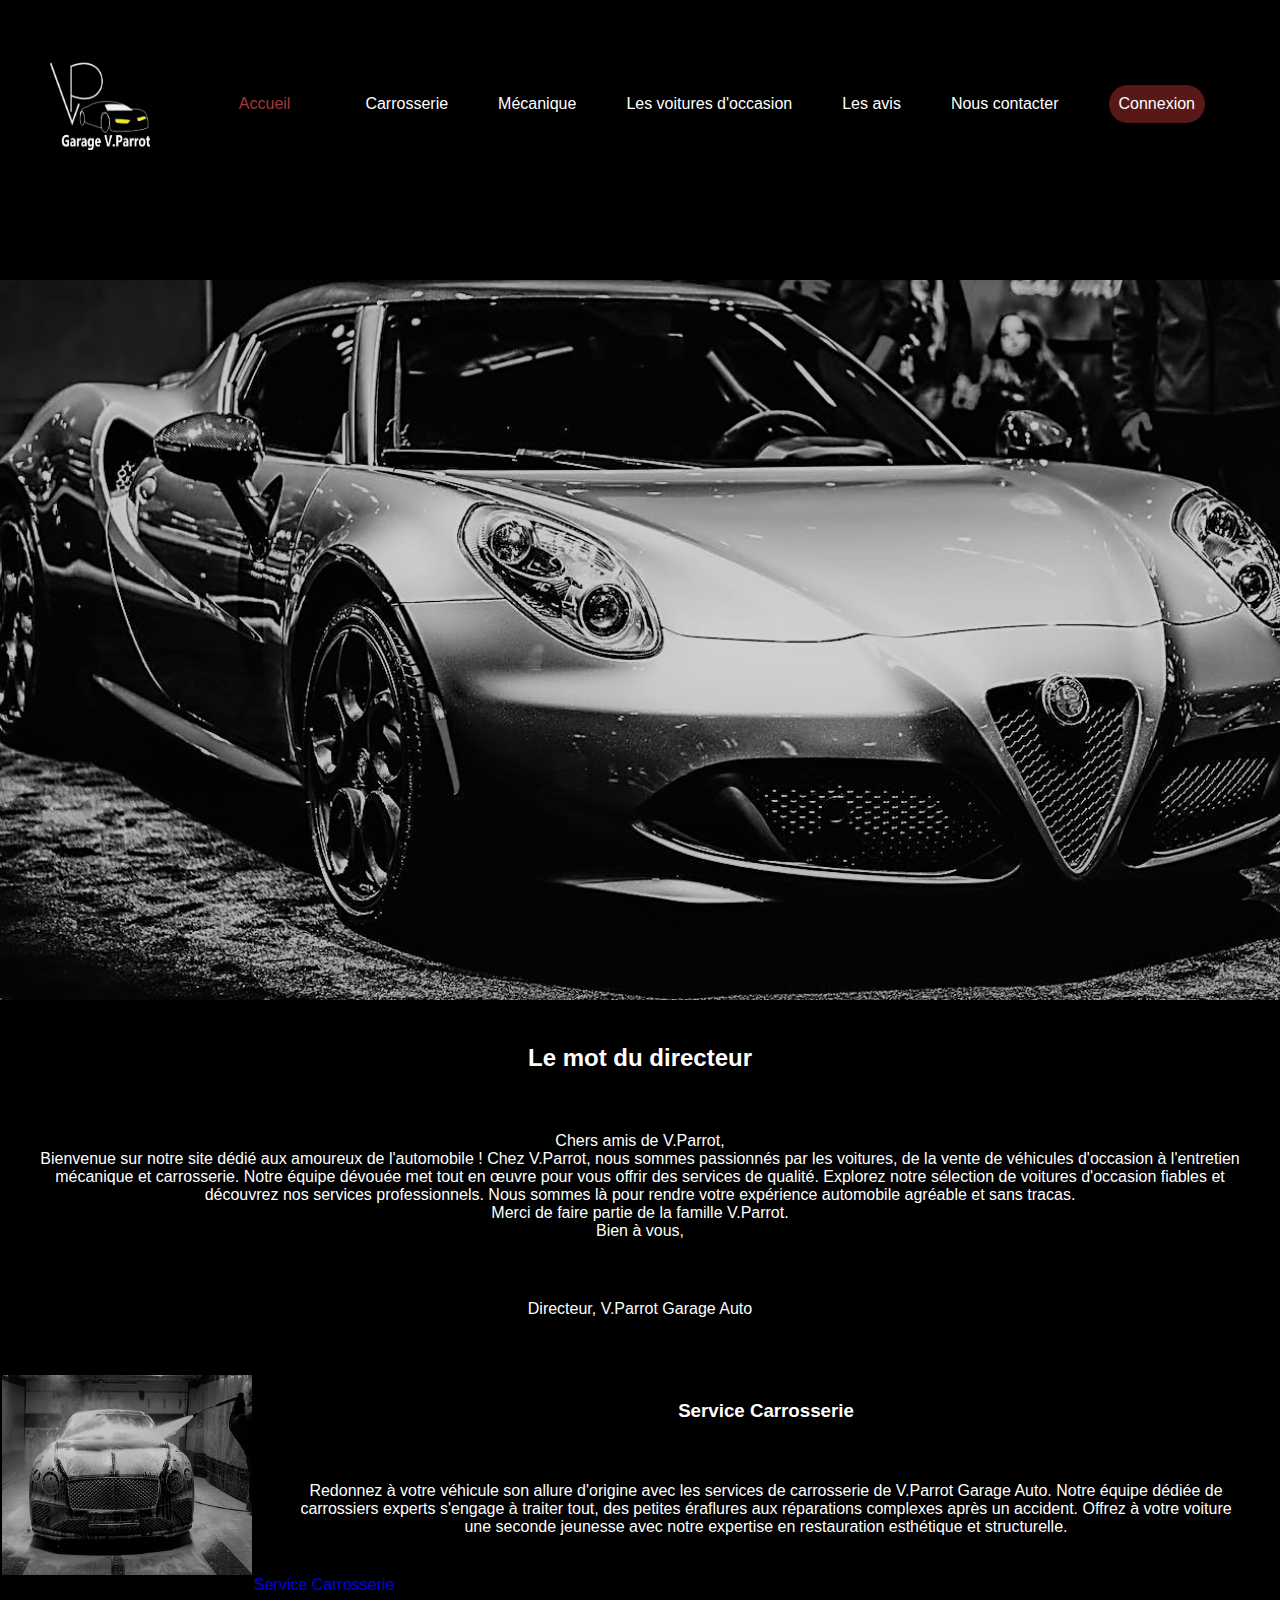
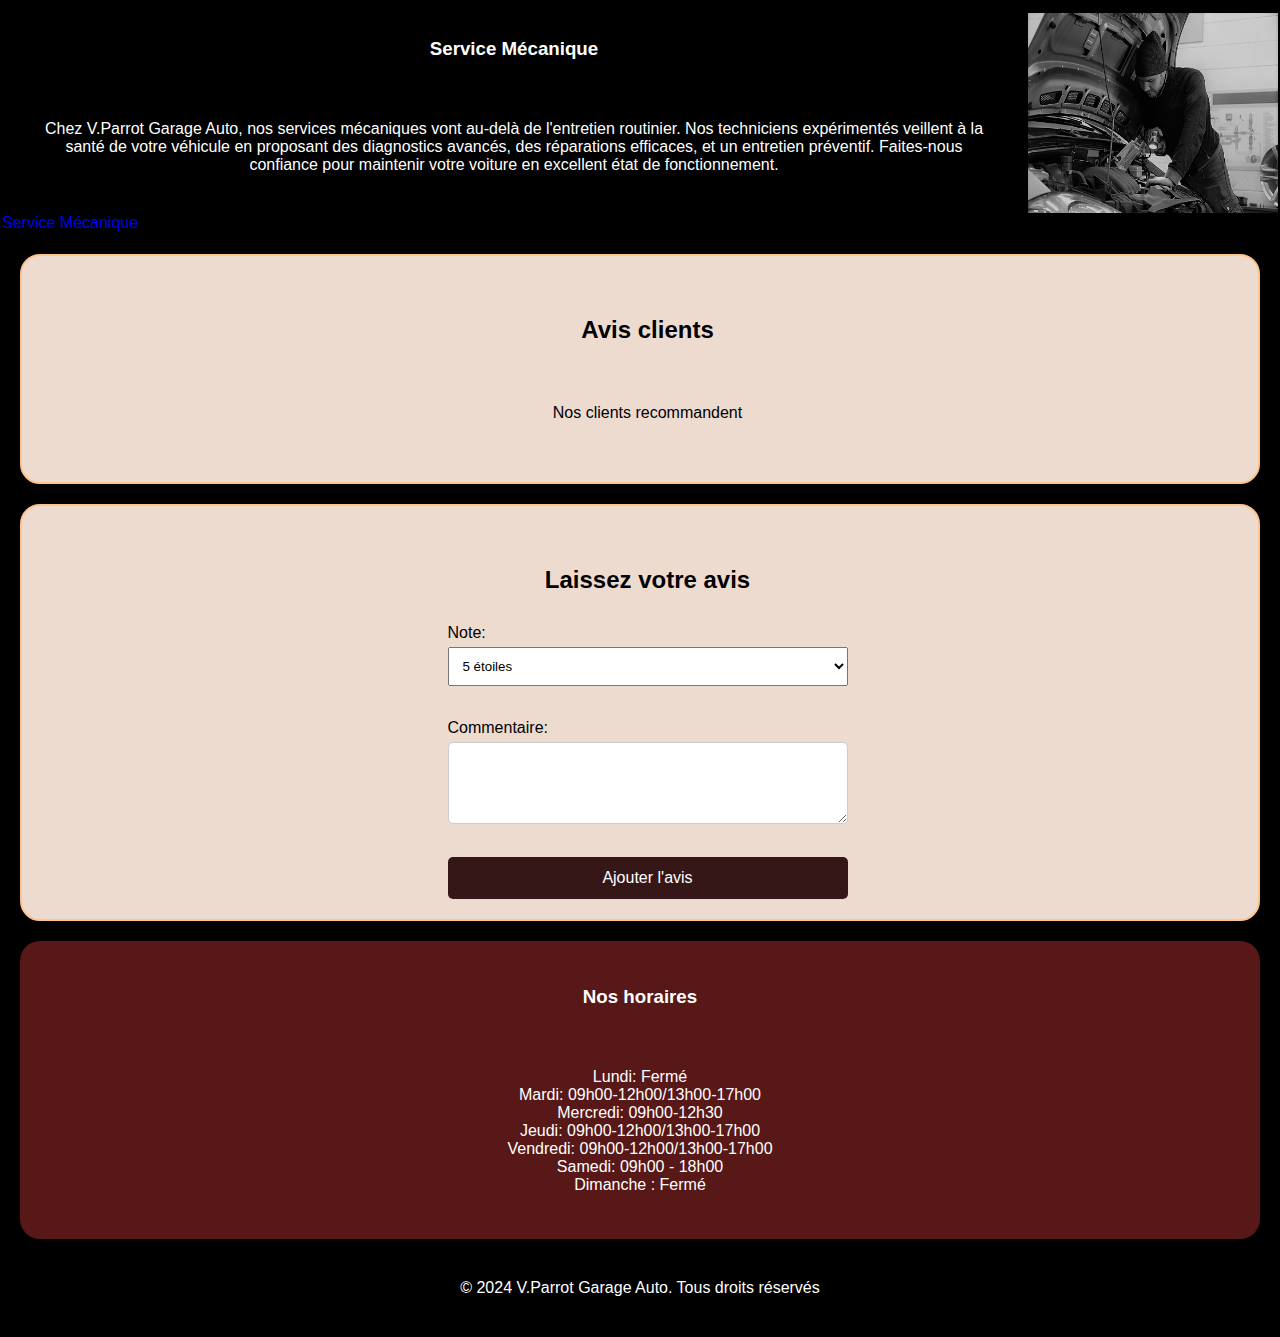
<file: html/accueil.html>
<!DOCTYPE html>
<html lang="en">
<head>
    <meta charset="UTF-8">
    <meta name="viewport" content="width=device-width, initial-scale=1.0">
    <title>Garage V.Parot accueil</title>
    <link rel="stylesheet" href="../css/style.css">
</head>
<body>

    <header>
        <nav class="navbar">
            <a href="../html/index.html" class="logo"><img src="../images/garage blanc.png" width="100" height="100"></a>
            <div class="nav-links">
                <ul>
                    <li class="active"><a href="../html/accueil.html">Accueil</a></li>
                        <li><a href="../html/carrosserie.html">Carrosserie</a></li>
                        <li><a href="../html/mecanique.html">Mécanique</a></li>
                        <li><a href="../html/vehicules.html">Les voitures d'occasion</a></li>
                        <li><a href="../html/lesavis.html">Les avis</a></li>
                        <li><a href="../html/nous-contacter.html">Nous contacter</a></li>
                        <li class="button"><a href="../html/connexion.html">Connexion</a></li>
                </ul>
            </div>
            <img src="../images/burger noir.png" alt="menu hamburger" class="menu-hamburger">
        </nav>
    </header>

    <script>
        const menuHamburger = document.querySelector(".menu-hamburger");
        const navLinks = document.querySelector(".nav-links");

        menuHamburger.addEventListener('click', () => {
            navLinks.classList.toggle('mobile-menu');
        });

      
        let avis = [];

        function ajouterAvis() {
            const note = document.getElementById("note").value;
            const commentaire = document.getElementById("commentaire").value;

            avis.push({ note, commentaire });

            afficherAvis();
        }

        function afficherAvis() {
            const listeAvisDiv = document.getElementById("listeAvis");
            listeAvisDiv.innerHTML = "";

            avis.forEach(avis => {
                const avisDiv = document.createElement("div");
                avisDiv.innerHTML = `<img class="note" src="evaluation.png" alt="${avis.note} étoiles" width="70" height="70">
                                     ${avis.commentaire}`;
                listeAvisDiv.appendChild(avisDiv);
            });
        }
    </script>

    <div class="content">
    
        <img class="integration" src="../images/voiture.jpeg" alt="voiture">
        
            <h2>Le mot du directeur</h2>
        <p>Chers amis de V.Parrot,<br> 
        Bienvenue sur notre site dédié aux amoureux de l'automobile ! Chez V.Parrot, nous sommes passionnés par les voitures, de la vente de véhicules d'occasion à l'entretien mécanique et carrosserie. Notre équipe dévouée met tout en œuvre pour vous offrir des services de qualité.
        Explorez notre sélection de voitures d'occasion fiables et découvrez nos services professionnels. Nous sommes là pour rendre votre expérience automobile agréable et sans tracas.<br>
        Merci de faire partie de la famille V.Parrot.<br>
        Bien à vous,</p>
        <p>Directeur, V.Parrot Garage Auto</p>

        
        <table>
            <tr>
                
                <td><img class="carrosserie" src="../images/carrosserie.jpeg" alt="carrosserie" height="200" width="250"></td>
                <td>
                    <h3>Service Carrosserie</h3>
                    <p>
                        Redonnez à votre véhicule son allure d'origine avec les services de carrosserie de V.Parrot Garage Auto. Notre équipe dédiée de carrossiers experts s'engage à traiter tout, des petites éraflures aux réparations complexes après un accident. Offrez à votre voiture une seconde jeunesse avec notre expertise en restauration esthétique et structurelle.
                    </p>
                    <ul>
                        <li class="active"><a href="../html/carrosserie.html">Service Carrosserie</a></li>
                    </ul>
                </td>
            </tr>
        </table>
        
        <table>
            <tr>
                
                <td>
                    <h3>Service Mécanique</h3>
                    <p>
                        Chez V.Parrot Garage Auto, nos services mécaniques vont au-delà de l'entretien routinier. Nos techniciens expérimentés veillent à la santé de votre véhicule en proposant des diagnostics avancés, des réparations efficaces, et un entretien préventif. Faites-nous confiance pour maintenir votre voiture en excellent état de fonctionnement.
                    </p>
                    <ul>
                        <li class="active"><a href="../html/mecanique.html">Service Mécanique</a></li>
                    </ul>
                </td>
                <td><img class="mecanique" src="../images/mecanique.jpeg" alt="mecanique" height="200" width="250"></td>
            </tr>
        </table>

        <div class="avis-section">
            <h3>Avis clients</h3>
            <p>Nos clients recommandent</p>
            <div id="listeAvis"></div>
        </div>

       
        <div class="avis-section">
            <h3>Laissez votre avis</h3>
            <form id="avisForm" action="#">
                <label for="note">Note:</label>
                <select id="note" name="note" required>
                    <option value="5">5 étoiles</option>
                    <option value="4">4 étoiles</option>
                    <option value="3">3 étoiles</option>
                    <option value="2">2 étoiles</option>
                    <option value="1">1 étoile</option>
                </select>
                <br>
                <label for="commentaire">Commentaire:</label>
                <textarea id="commentaire" name="commentaire" rows="4" required></textarea>
                <br>
                <button type="button" onclick="ajouterAvis()">Ajouter l'avis</button>
            </form>
        </div>

        <div class="horaire">
            <h3>Nos horaires</h3>
            <p>Lundi: Fermé<br>
            Mardi: 09h00-12h00/13h00-17h00<br>
            Mercredi: 09h00-12h30<br>
            Jeudi: 09h00-12h00/13h00-17h00<br>
            Vendredi: 09h00-12h00/13h00-17h00<br>
            Samedi: 09h00 - 18h00<br>
            Dimanche : Fermé</p>
        </div>

        <footer><p>© 2024 V.Parrot Garage Auto. Tous droits réservés</p></footer>
    
</body>
</html>
</file>
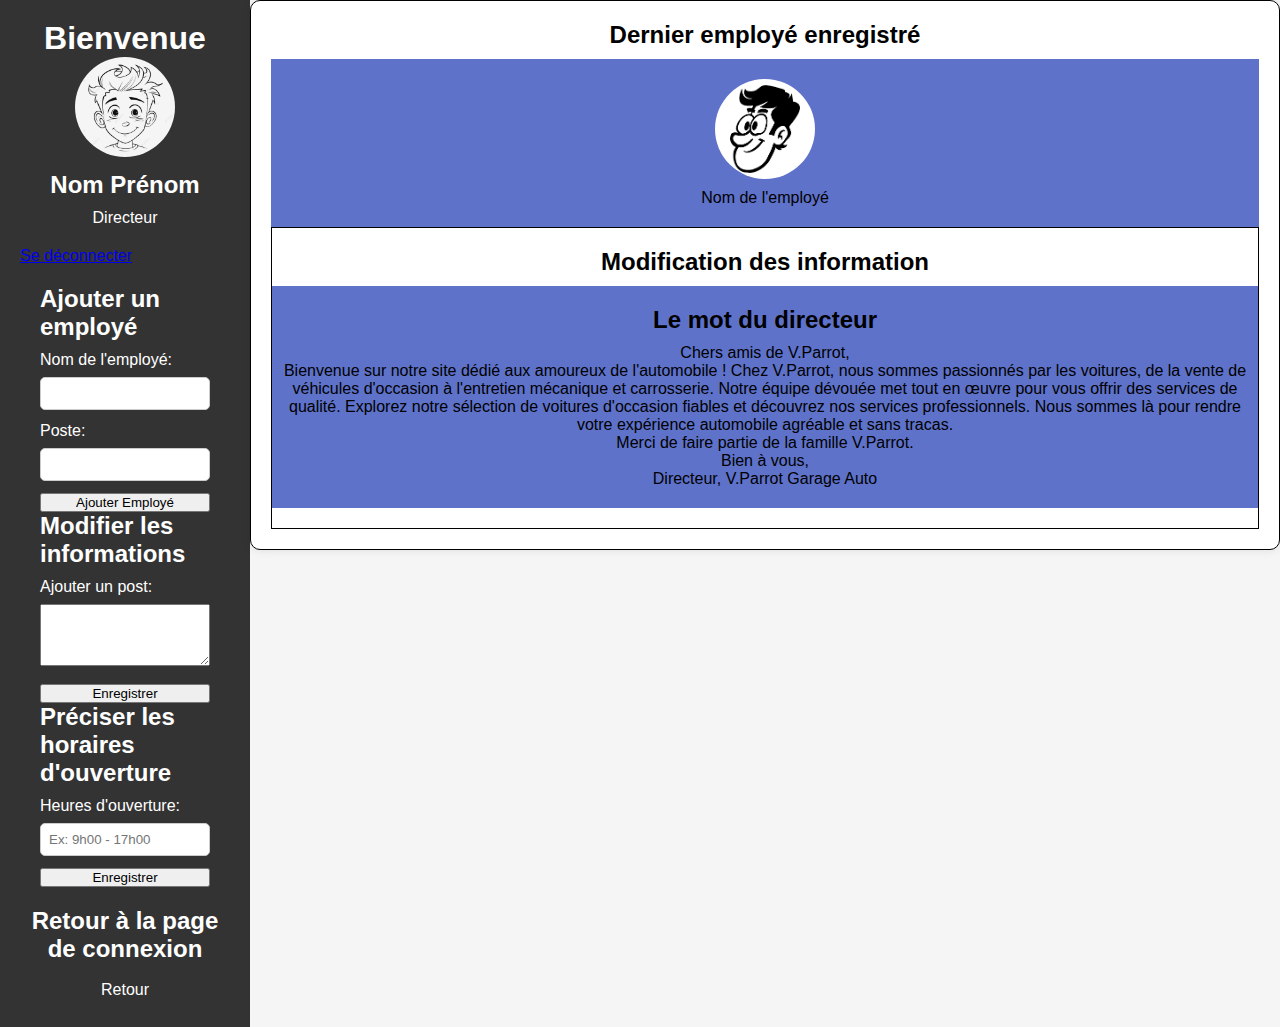
<file: html/administrateur.html>
<!DOCTYPE html>
<html lang="en">
<head>
    <meta charset="UTF-8">
    <meta name="viewport" content="width=device-width, initial-scale=1.0">
    <title>Page d'Administration</title>
    <link rel="stylesheet" href="../css/adminutilisateur.css">
</head>
<body>
    
    <div id="sidebar">
        <div id="profile">
            <h1>Bienvenue</h1>
            <img src="../images/profile-picture.jpg" alt="Profile Picture">
            <h2>Nom Prénom</h2>
            <p>Directeur</p>
        </div>
        <a href="../php/logout">Se déconnecter</a>

        <div id="content">
            <div id="add-employee">
                <h2>Ajouter un employé</h2>
                <form action="#" method="post">
                    <label for="employee-name">Nom de l'employé:</label>
                    <input type="text" id="employee-name" name="employee-name" required>

                    <label for="employee-position">Poste:</label>
                    <input type="text" id="employee-position" name="employee-position" required>

                    <button type="submit">Ajouter Employé</button>
                </form>
            </div>

            <div id="edit-information">
                <h2>Modifier les informations</h2>
                <form action="#" method="post">
                    <label for="commentaire">Ajouter un post:</label>
                    <textarea id="commentaire" name="commentaire" rows="4" required></textarea>
                    <br>
                    <button type="submit">Enregistrer</button>
                </form>
            </div>

            <div id="business-hours">
                <h2>Préciser les horaires d'ouverture</h2>
                <form action="#" method="post">
                    <label for="opening-hours">Heures d'ouverture:</label>
                    <input type="text" id="opening-hours" name="opening-hours" placeholder="Ex: 9h00 - 17h00" required>
                    <button type="submit">Enregistrer</button>
                </form>
            </div>
        </div>

        <div id="return-to-login">
            <h2>Retour à la page de connexion</h2>
            <button onclick="window.location.href='connexion.html'">Retour</button>
        </div>
    </div>

    <div id="content-2"> 
        <div id="last-employee">
            <h2>Dernier employé enregistré</h2>
            <div class="employee-info">
                <img src="../images/lastemployee.jpg" alt="Dernier employé">
                <p>Nom de l'employé</p>
            </div>
            <div id="new-post">
                <h2>Modification des information</h2>
                <div class="nouveau-poste">
                    <h2>Le mot du directeur</h2>
                    <p>Chers amis de V.Parrot,<br> 
                    Bienvenue sur notre site dédié aux amoureux de l'automobile ! Chez V.Parrot, nous sommes passionnés par les voitures, de la vente de véhicules d'occasion à l'entretien mécanique et carrosserie. Notre équipe dévouée met tout en œuvre pour vous offrir des services de qualité.
                    Explorez notre sélection de voitures d'occasion fiables et découvrez nos services professionnels. Nous sommes là pour rendre votre expérience automobile agréable et sans tracas.<br>
                    Merci de faire partie de la famille V.Parrot.<br>
                    Bien à vous,</p>
                    <p>Directeur, V.Parrot Garage Auto</p>
                </div>
            </div>
        </div>
    </div>

</body>
</html>
</file>
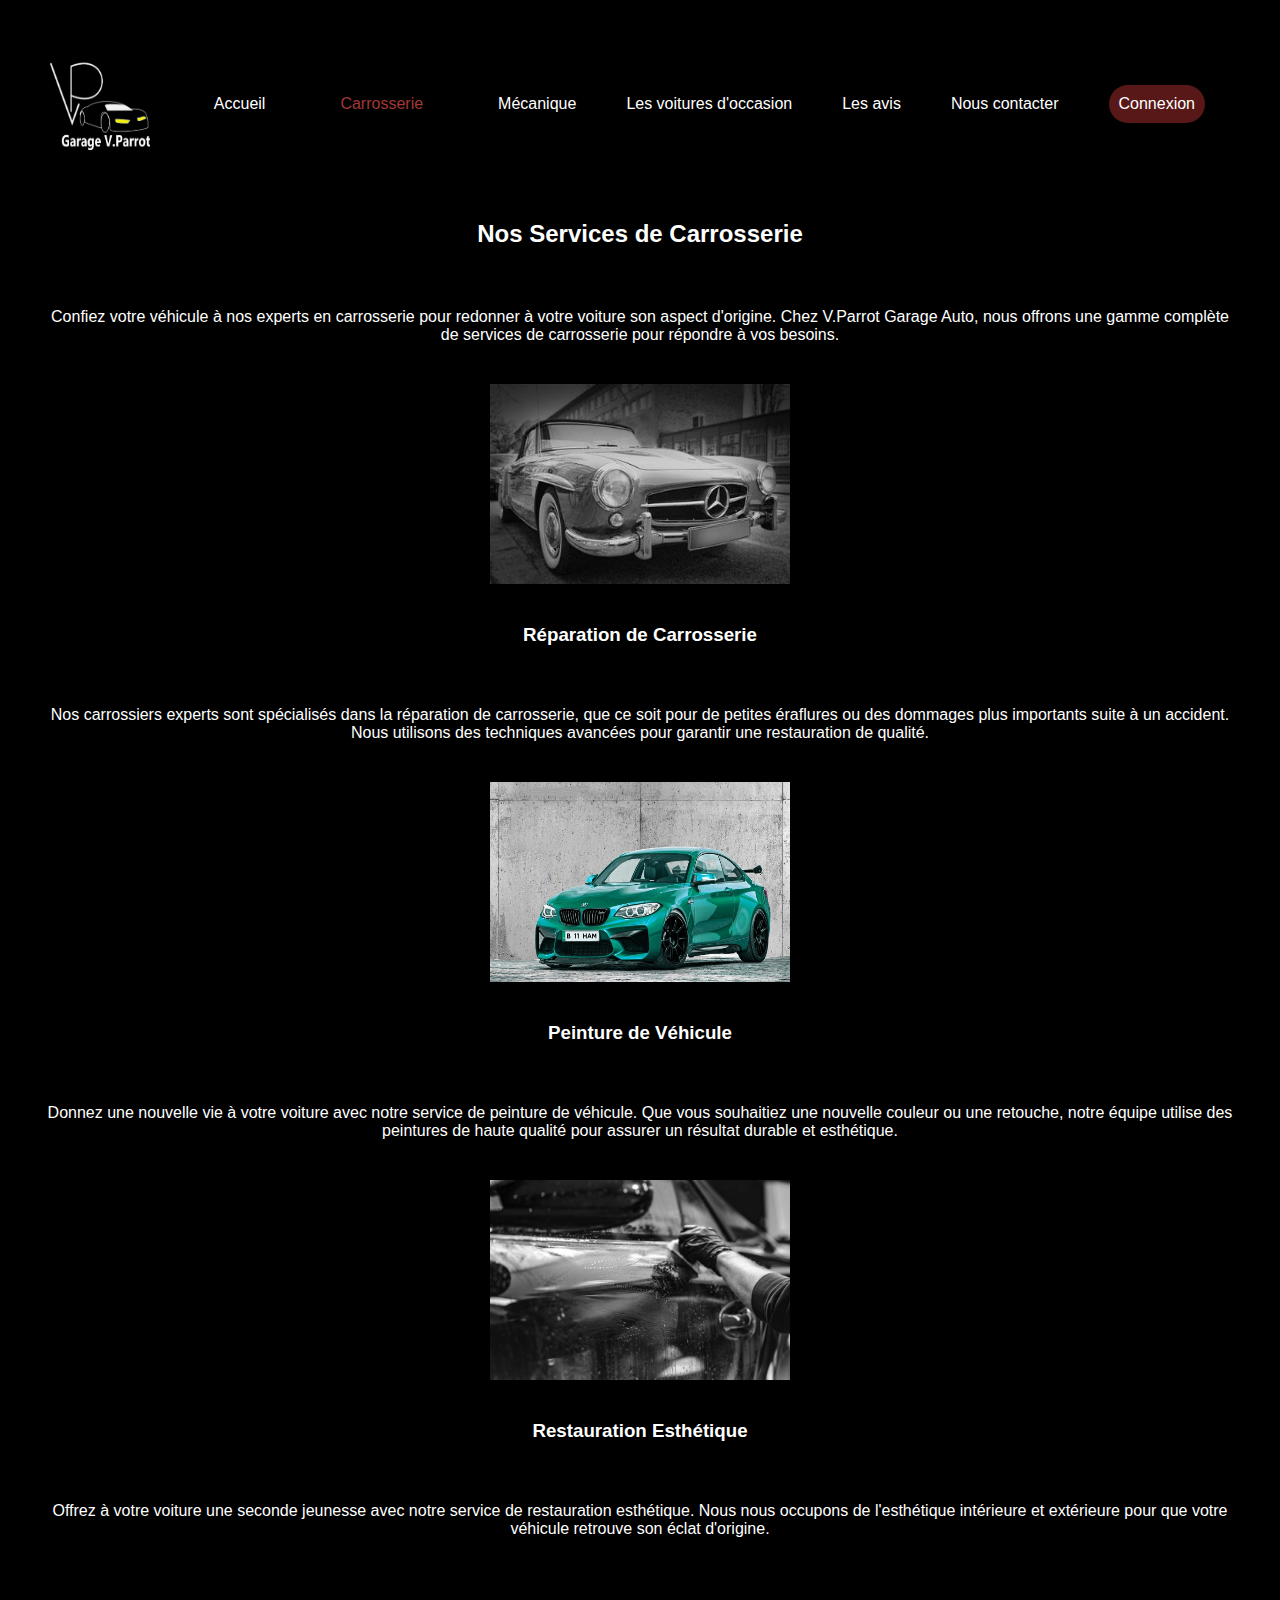
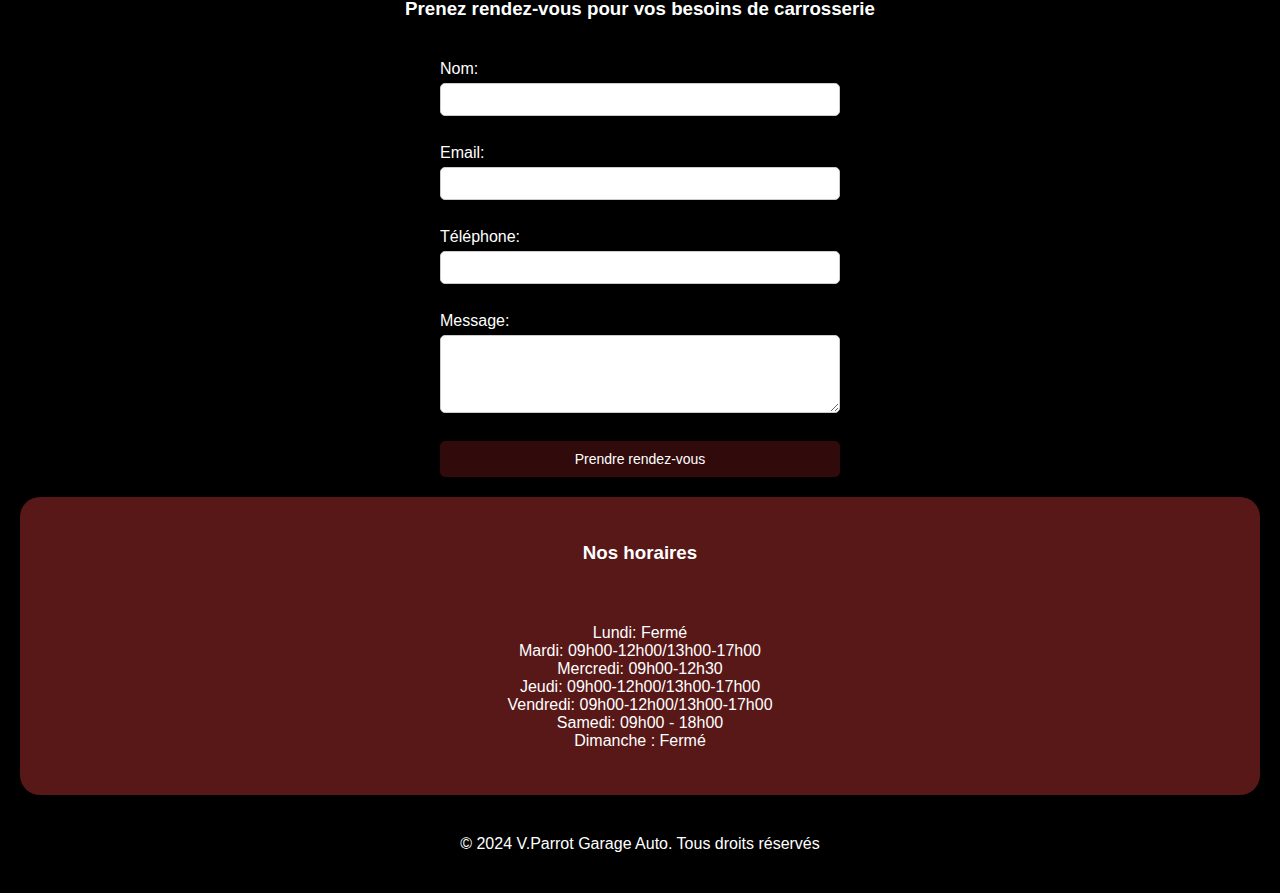
<file: html/carrosserie.html>
<!DOCTYPE html>
<html lang="en">
<head>
    <meta charset="UTF-8">
    <meta name="viewport" content="width=device-width, initial-scale=1.0">
    <title>Carrosserie</title>
    <link rel="stylesheet" href="../css/style.css">
</head>
<body>

    <header>
        <nav class="navbar">
            <a href="../html/index.html" class="logo"><img src="../images/garage blanc.png" width="100" height="100"></a>
            <div class="nav-links">
                <ul>
                    <li><a href="../html/accueil.html">Accueil</a></li>
                        <li class="active"><a href="../html/carrosserie.html">Carrosserie</a></li>
                        <li><a href="../html/mecanique.html">Mécanique</a></li>
                        <li><a href="../html/vehicules.html">Les voitures d'occasion</a></li>
                        <li><a href="../html/lesavis.html">Les avis</a></li>
                        <li><a href="../html/nous-contacter.html">Nous contacter</a></li>
                        <li class="button"><a href="../html/connexion.html">Connexion</a></li>
                </ul>
            </div>
            <img src="../images/burger noir.png" alt="menu hamburger" class="menu-hamburger">
        </nav>
    </header>


    <div class="content">
        <h2>Nos Services de Carrosserie</h2>

        <p>Confiez votre véhicule à nos experts en carrosserie pour redonner à votre voiture son aspect d'origine. Chez V.Parrot Garage Auto, nous offrons une gamme complète de services de carrosserie pour répondre à vos besoins.</p>

        <div class="service-details">
            <img src="../images/reparation_carrosserie.jpg" alt="Réparation de carrosserie" height="200" width="300">
            <h3>Réparation de Carrosserie</h3>
            <p>Nos carrossiers experts sont spécialisés dans la réparation de carrosserie, que ce soit pour de petites éraflures ou des dommages plus importants suite à un accident. Nous utilisons des techniques avancées pour garantir une restauration de qualité.</p>
        </div>

        <div class="service-details">
            <img src="../images/peinture_vehicule.jpg" alt="Peinture de véhicule" height="200" width="300">
            <h3>Peinture de Véhicule</h3>
            <p>Donnez une nouvelle vie à votre voiture avec notre service de peinture de véhicule. Que vous souhaitiez une nouvelle couleur ou une retouche, notre équipe utilise des peintures de haute qualité pour assurer un résultat durable et esthétique.</p>
        </div>

        <div class="service-details">
            <img src="../images/restauration_esthetique.jpg" alt="Restauration esthétique" height="200" width="300">
            <h3>Restauration Esthétique</h3>
            <p>Offrez à votre voiture une seconde jeunesse avec notre service de restauration esthétique. Nous nous occupons de l'esthétique intérieure et extérieure pour que votre véhicule retrouve son éclat d'origine.</p>
        </div>

        <div class="rendez-vous-section">
            <h3>Prenez rendez-vous pour vos besoins de carrosserie</h3>
            <form action="../php/traitement_rendezvous.php" method="post">
                <label for="nom">Nom:</label>
                <input type="text" id="nom" name="nom" required>
                <br>
                <label for="email">Email:</label>
                <input type="email" id="email" name="email" required>
                <br>
                <label for="telephone">Téléphone:</label>
                <input type="tel" id="telephone" name="telephone" required>
                <br>
                <label for="message">Message:</label>
                <textarea id="message" name="message" rows="4" required></textarea>
                <br>
                <button type="submit">Prendre rendez-vous</button>
            </form>
        </div>
    </div>

    <div class="horaire">
        <h3>Nos horaires</h3>
        <p>Lundi: Fermé<br>
        Mardi: 09h00-12h00/13h00-17h00<br>
        Mercredi: 09h00-12h30<br>
        Jeudi: 09h00-12h00/13h00-17h00<br>
        Vendredi: 09h00-12h00/13h00-17h00<br>
        Samedi: 09h00 - 18h00<br>
        Dimanche : Fermé</p>
    </div>

    <footer><p>© 2024 V.Parrot Garage Auto. Tous droits réservés</p></footer>

    <script>
        const menuHamburger = document.querySelector(".menu-hamburger");
        const navLinks = document.querySelector(".nav-links");

        menuHamburger.addEventListener('click', () => {
            navLinks.classList.toggle('mobile-menu');
        });
    </script>

</body>
</html>
</file>
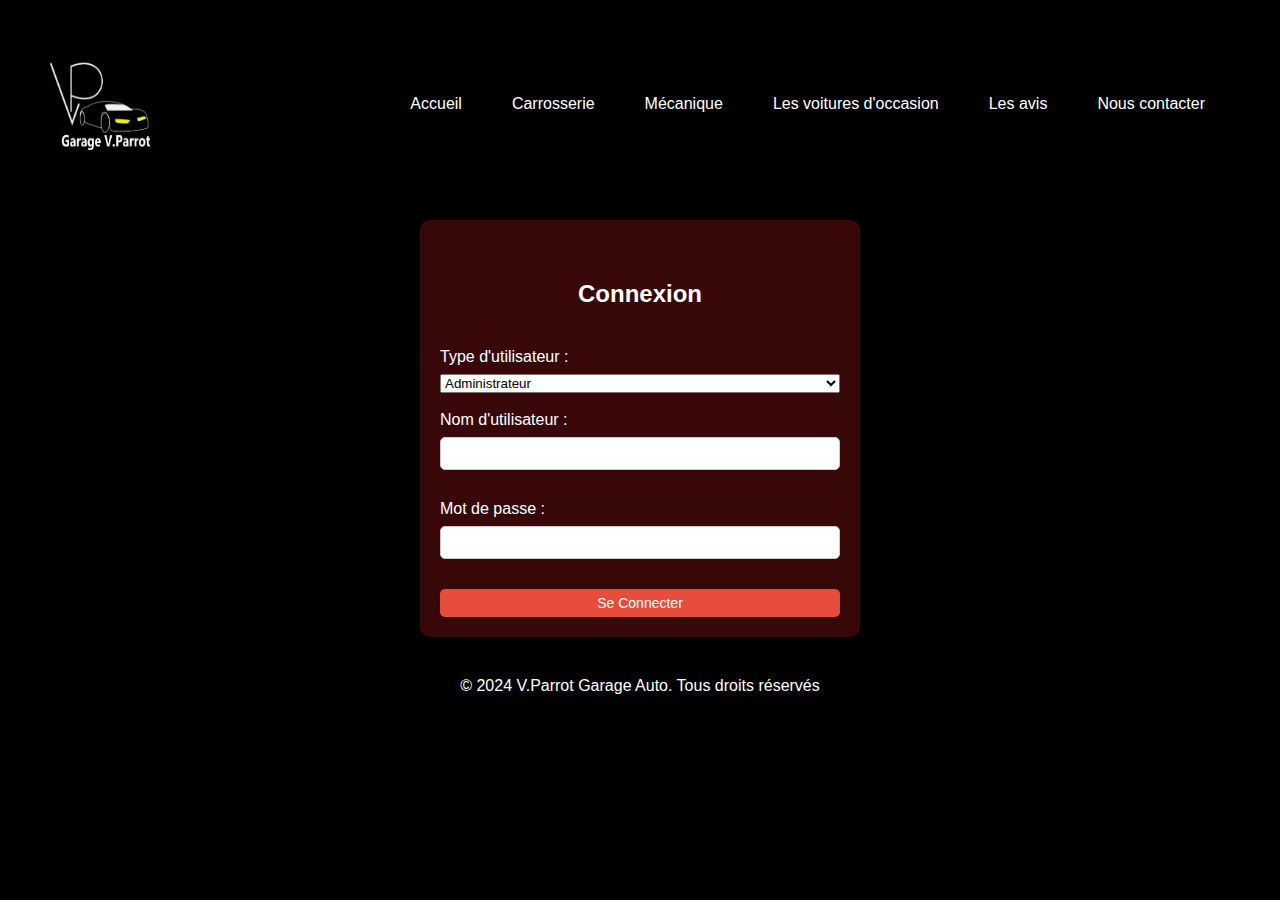
<file: html/connexion.html>
<!-- connexion.html -->

<!DOCTYPE html>
<html lang="en">
<head>
    <meta charset="UTF-8">
    <meta name="viewport" content="width=device-width, initial-scale=1.0">
    <title>Connexion</title>
    <link rel="stylesheet" href="../css/style.css">
</head>
<body>

    <header>
        <nav class="navbar">
            <a href="../html/index.html" class="logo"><img src="../images/garage blanc.png" width="100" height="100"></a>
            <div class="nav-links">
                <ul>
                    <li><a href="../html/accueil.html">Accueil</a></li>
                    <li><a href="../html/carrosserie.html">Carrosserie</a></li>
                    <li><a href="../html/mecanique.html">Mécanique</a></li>
                    <li><a href="../html/vehicules.html">Les voitures d'occasion</a></li>
                    <li><a href="../html/lesavis.html">Les avis</a></li>
                    <li><a href="../html/nous-contacter.html">Nous contacter</a></li>
                </ul>
            </div>
            <img src="../images/burger noir.png" alt="menu hamburger" class="menu-hamburger">
        </nav>
    </header>

    <div class="contentform">
        <h2>Connexion</h2>
        <form id="loginForm" method="post" action="">
            <label for="userType">Type d'utilisateur :</label>
            <select id="userType" name="userType">
                <option value="admin">Administrateur</option>
                <option value="user">Utilisateur</option>
            </select>
            <br>
            <label for="username">Nom d'utilisateur :</label>
            <input type="text" id="username" name="username" required>
            <br>
            <label for="password">Mot de passe :</label>
            <input type="password" id="password" name="password" required>
            <br>
            <button type="submit">Se Connecter</button>
        </form>
    </div>

    <footer><p>© 2024 V.Parrot Garage Auto. Tous droits réservés</p></footer>

    <script>
        const menuHamburger = document.querySelector(".menu-hamburger");
        const navLinks = document.querySelector(".nav-links");

        menuHamburger.addEventListener('click', () => {
            navLinks.classList.toggle('mobile-menu');
        });

        document.getElementById('loginForm').addEventListener('submit', function(event) {
            var userType = document.getElementById('userType').value;
            if (userType === 'admin') {
                this.action = 'connexion.php'; 
            } else if (userType === 'user') {
                this.action = 'connexion_utilisateur.php'; 
            }
        });
    </script>
</body>
</html>
</file>
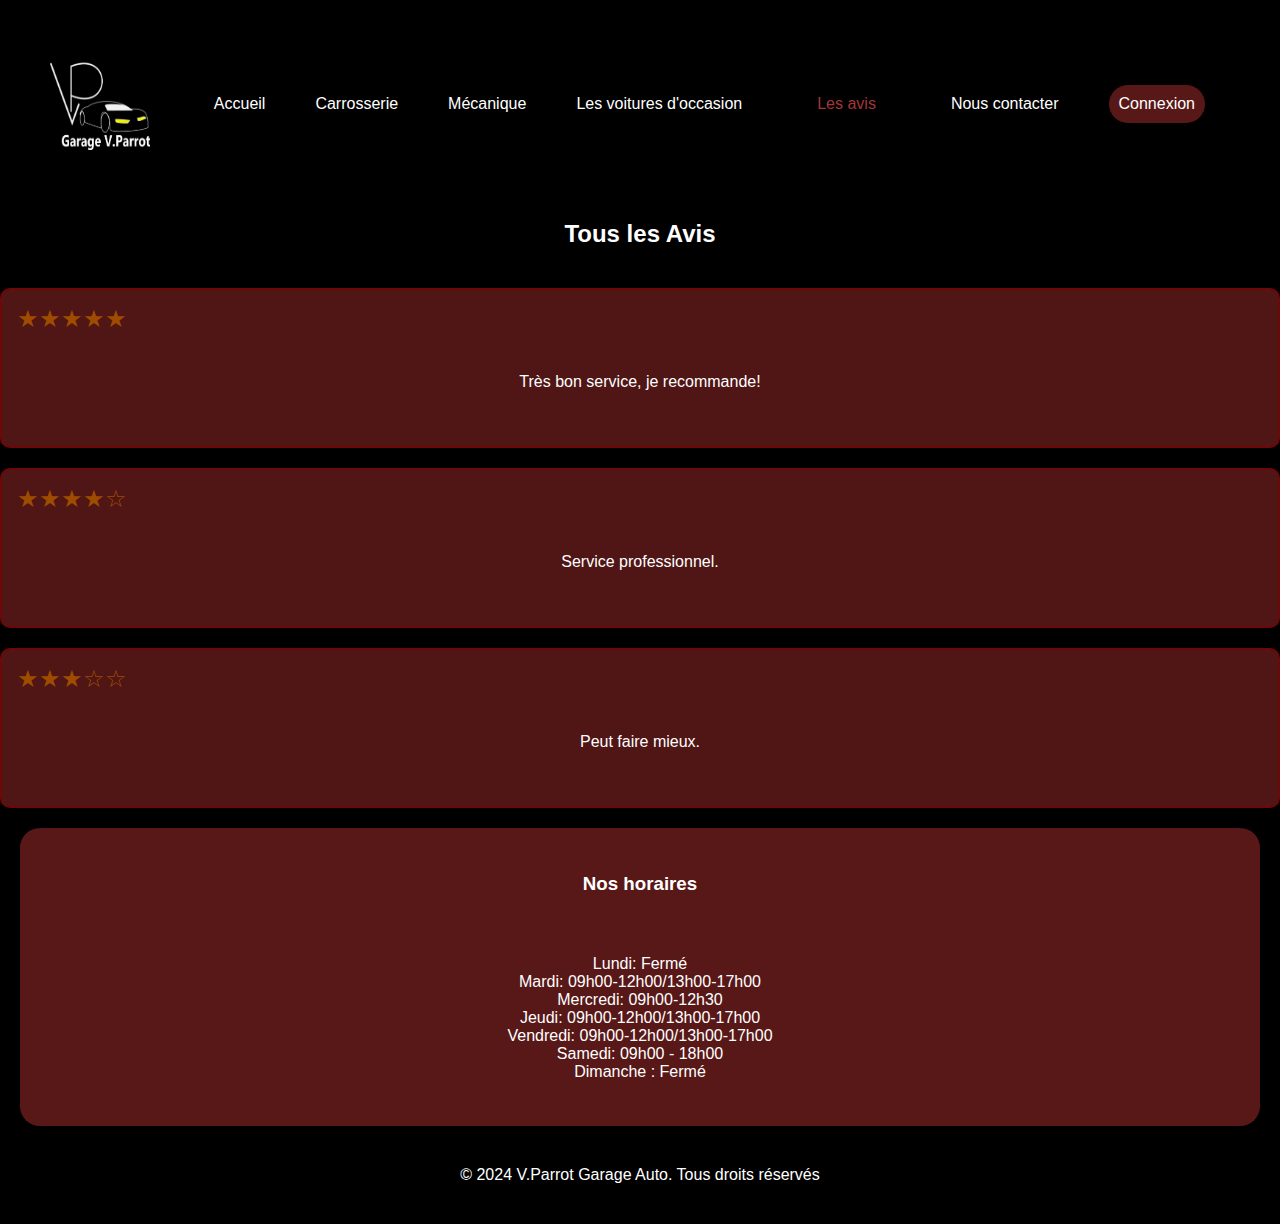
<file: html/lesavis.html>
<!DOCTYPE html>
<html lang="en">
<head>
    <meta charset="UTF-8">
    <meta name="viewport" content="width=device-width, initial-scale=1.0">
    <title>Tous les Avis - Garage V.Parot</title>
    <link rel="stylesheet" href="../css/style.css">
</head>
<body>

    <header>
        <nav class="navbar">
            <a href="../html/index.html" class="logo"><img src="../images/garage blanc.png" width="100" height="100"></a>
            <div class="nav-links">
                <ul>
                    <li><a href="../html/accueil.html">Accueil</a></li>
                        <li><a href="../html/carrosserie.html">Carrosserie</a></li>
                        <li><a href="../html/mecanique.html">Mécanique</a></li>
                        <li><a href="../html/vehicules.html">Les voitures d'occasion</a></li>
                        <li class="active"><a href="../html/lesavis.html">Les avis</a></li>
                        <li><a href="../html/nous-contacter.html">Nous contacter</a></li>
                        <li class="button"><a href="../html/connexion.html">Connexion</a></li>
                </ul>
            </div>
            <img src="../images/burger noir.png" alt="menu hamburger" class="menu-hamburger">
        </nav>
    </header>

    <div class="content">
        <h2>Tous les Avis</h2>

        <div class="avis">
            <div class="note note-5">
                <span class="etoile pleine"></span>
                <span class="etoile pleine"></span>
                <span class="etoile pleine"></span>
                <span class="etoile pleine"></span>
                <span class="etoile pleine"></span>
            </div>
            <p>Très bon service, je recommande!</p>
        </div>

        <div class="avis">
            <div class="note note-4">
                <span class="etoile pleine"></span>
                <span class="etoile pleine"></span>
                <span class="etoile pleine"></span>
                <span class="etoile pleine"></span>
                <span class="etoile vide"></span>
            </div>
            <p>Service professionnel.</p>
        </div>

        <div class="avis">
            <div class="note note-3">
                <span class="etoile pleine"></span>
                <span class="etoile pleine"></span>
                <span class="etoile pleine"></span>
                <span class="etoile vide"></span>
                <span class="etoile vide"></span>
            </div>
            <p>Peut faire mieux.</p>
        </div>
    </div>

    <div class="horaire">
        <h3>Nos horaires</h3>
        <p>Lundi: Fermé<br>
        Mardi: 09h00-12h00/13h00-17h00<br>
        Mercredi: 09h00-12h30<br>
        Jeudi: 09h00-12h00/13h00-17h00<br>
        Vendredi: 09h00-12h00/13h00-17h00<br>
        Samedi: 09h00 - 18h00<br>
        Dimanche : Fermé</p>
    </div>
    
    <script>
    const menuHamburger = document.querySelector(".menu-hamburger");
    const navLinks = document.querySelector(".nav-links");

    menuHamburger.addEventListener('click', () => {
        navLinks.classList.toggle('mobile-menu');
    });
    </script>

    <footer>
        <p>© 2024 V.Parrot Garage Auto. Tous droits réservés</p>
    </footer>

</body>
</html>
</file>
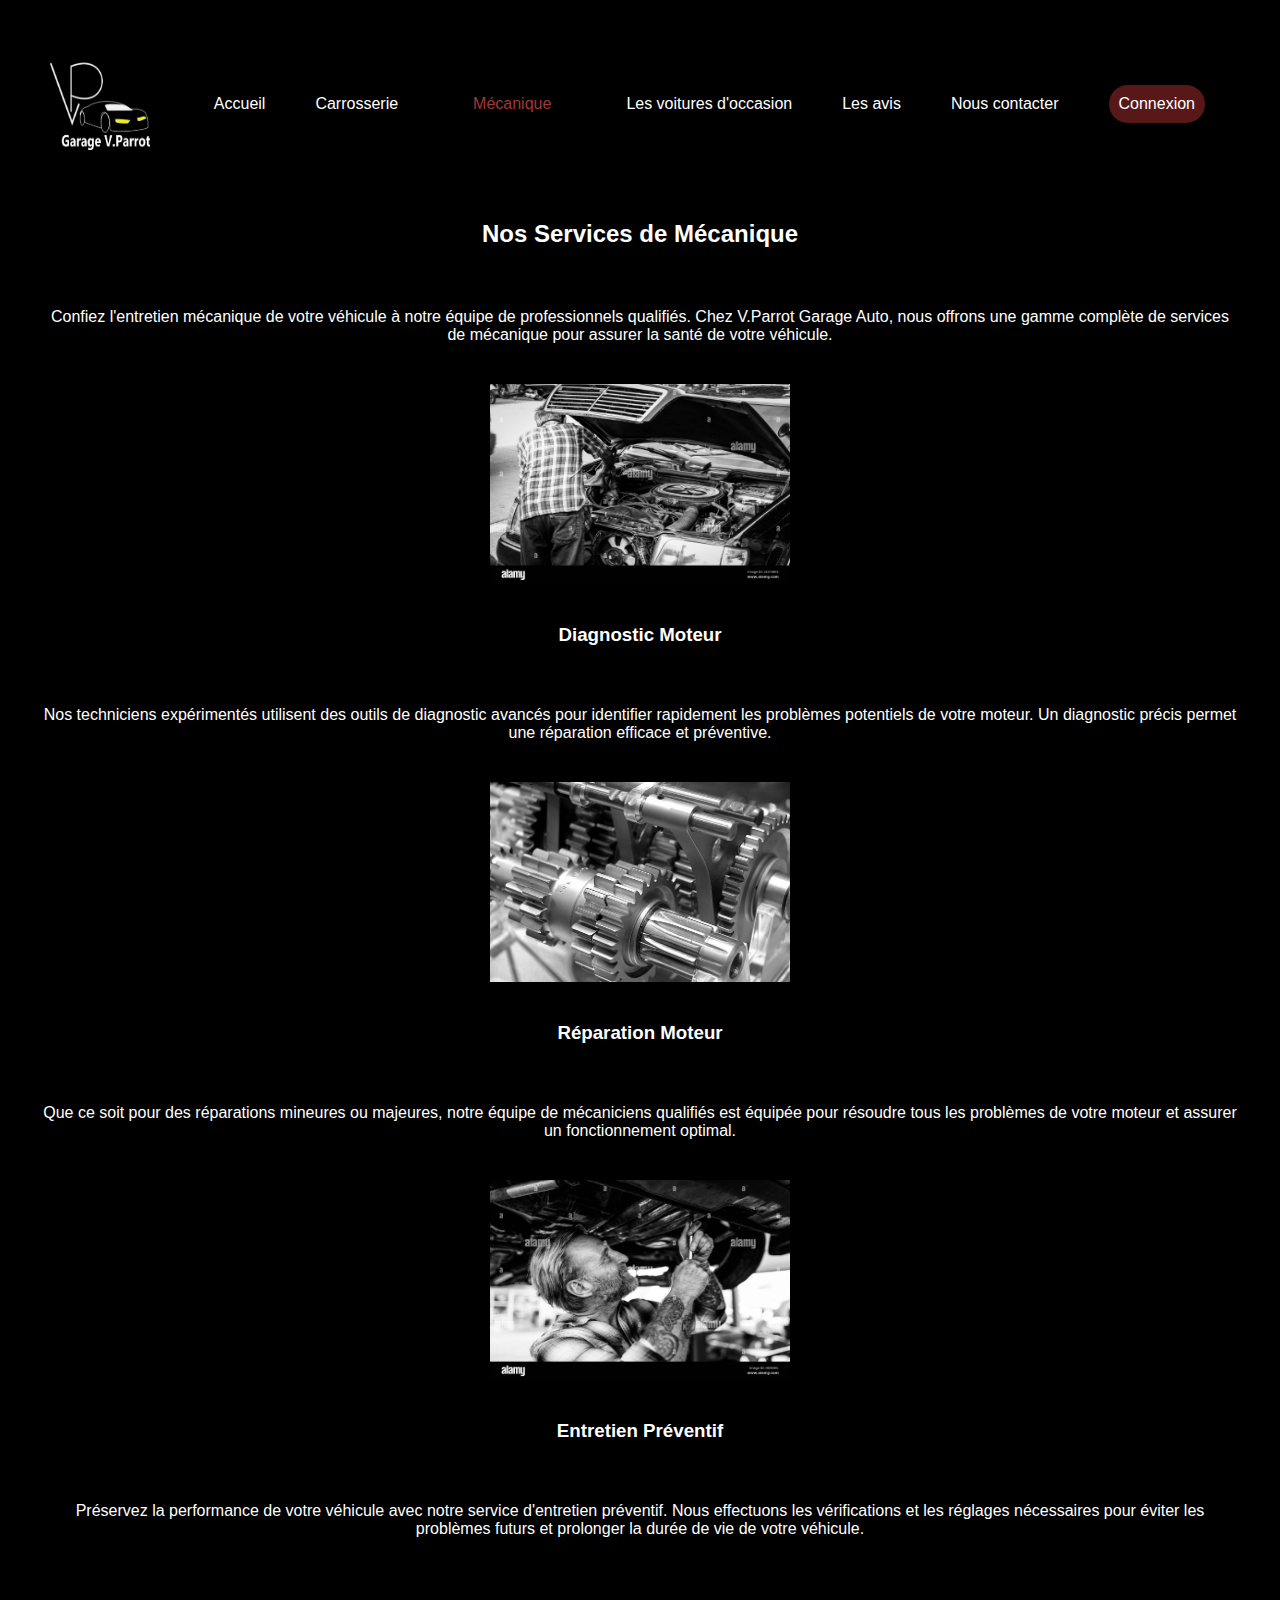
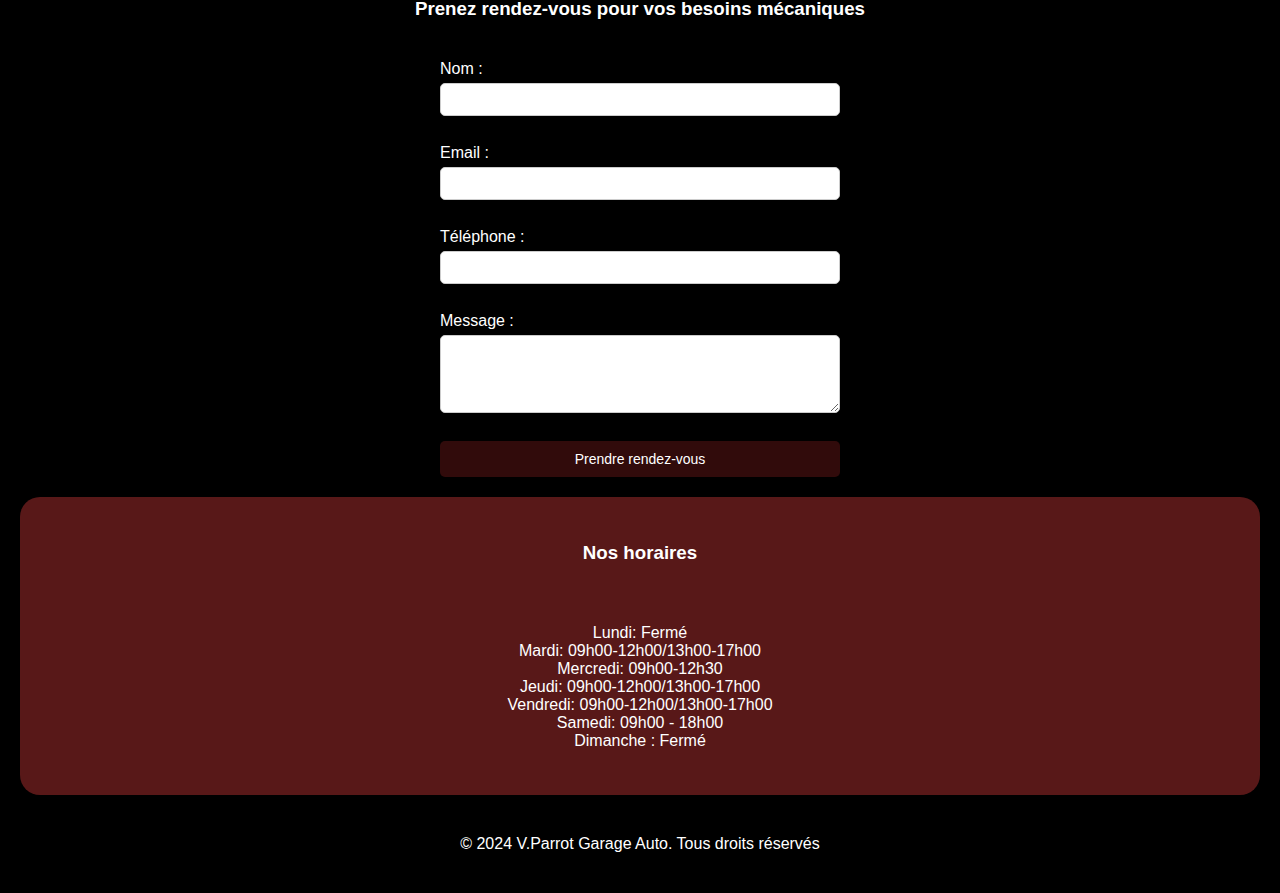
<file: html/mecanique.html>
<!DOCTYPE html>
<html lang="en">
<head>
    <meta charset="UTF-8">
    <meta name="viewport" content="width=device-width, initial-scale=1.0">
    <title>Mécanique</title>
    <link rel="stylesheet" href="../css/style.css">
</head>
<body>

    <header>
        <nav class="navbar">
            <a href="../html/index.html" class="logo"><img src="../images/garage blanc.png" width="100" height="100"></a>
            <div class="nav-links">
                <ul>
                    <li><a href="../html/accueil.html">Accueil</a></li>
                        <li><a href="../html/carrosserie.html">Carrosserie</a></li>
                        <li class="active"><a href="../html/mecanique.html">Mécanique</a></li>
                        <li><a href="../html/vehicules.html">Les voitures d'occasion</a></li>
                        <li><a href="../html/lesavis.html">Les avis</a></li>
                        <li><a href="../html/nous-contacter.html">Nous contacter</a></li>
                        <li class="button"><a href="../html/connexion.html">Connexion</a></li>
                </ul>
            </div>
            <img src="../images/burger noir.png" alt="menu hamburger" class="menu-hamburger">
        </nav>
    </header>

    <div class="content mecanique-section">
        <h2>Nos Services de Mécanique</h2>

        <p>Confiez l'entretien mécanique de votre véhicule à notre équipe de professionnels qualifiés. Chez V.Parrot Garage Auto, nous offrons une gamme complète de services de mécanique pour assurer la santé de votre véhicule.</p>

        <div class="service-details">
            <img src="../images/diagnostic_moteur.jpg" alt="Diagnostic moteur" height="200" width="300">
            <h3>Diagnostic Moteur</h3>
            <p>Nos techniciens expérimentés utilisent des outils de diagnostic avancés pour identifier rapidement les problèmes potentiels de votre moteur. Un diagnostic précis permet une réparation efficace et préventive.</p>
        </div>

        <div class="service-details">
            <img src="../images/reparation_moteur.jpg" alt="Réparation moteur" height="200" width="300">
            <h3>Réparation Moteur</h3>
            <p>Que ce soit pour des réparations mineures ou majeures, notre équipe de mécaniciens qualifiés est équipée pour résoudre tous les problèmes de votre moteur et assurer un fonctionnement optimal.</p>
        </div>

        <div class="service-details">
            <img src="../images/entretien_preventif.jpg" alt="Entretien préventif" height="200" width="300">
            <h3>Entretien Préventif</h3>
            <p>Préservez la performance de votre véhicule avec notre service d'entretien préventif. Nous effectuons les vérifications et les réglages nécessaires pour éviter les problèmes futurs et prolonger la durée de vie de votre véhicule.</p>
        </div>
    </div>

    <script>
        const menuHamburger = document.querySelector(".menu-hamburger");
        const navLinks = document.querySelector(".nav-links");

        menuHamburger.addEventListener('click', () => {
            navLinks.classList.toggle('mobile-menu');
        });

    </script>

    <div class="rendez-vous-section">
        <h3>Prenez rendez-vous pour vos besoins mécaniques</h3>
        <form action="../php/traitement_rendezvous.php" method="post">
            <label for="nom">Nom :</label>
            <input type="text" id="nom" name="nom" required>
            <br>
            <label for="email">Email :</label>
            <input type="email" id="email" name="email" required>
            <br>
            <label for="telephone">Téléphone :</label>
            <input type="tel" id="telephone" name="telephone" required>
            <br>
            <label for="message">Message :</label>
            <textarea id="message" name="message" rows="4" required></textarea>
            <br>
            <button type="submit">Prendre rendez-vous</button>
        </form>
    </div>

    <div class="horaire">
        <h3>Nos horaires</h3>
        <p>Lundi: Fermé<br>
        Mardi: 09h00-12h00/13h00-17h00<br>
        Mercredi: 09h00-12h30<br>
        Jeudi: 09h00-12h00/13h00-17h00<br>
        Vendredi: 09h00-12h00/13h00-17h00<br>
        Samedi: 09h00 - 18h00<br>
        Dimanche : Fermé</p>
    </div>

    <footer>
        <p>© 2024 V.Parrot Garage Auto. Tous droits réservés</p>
    </footer>

</body>
</html>
</file>
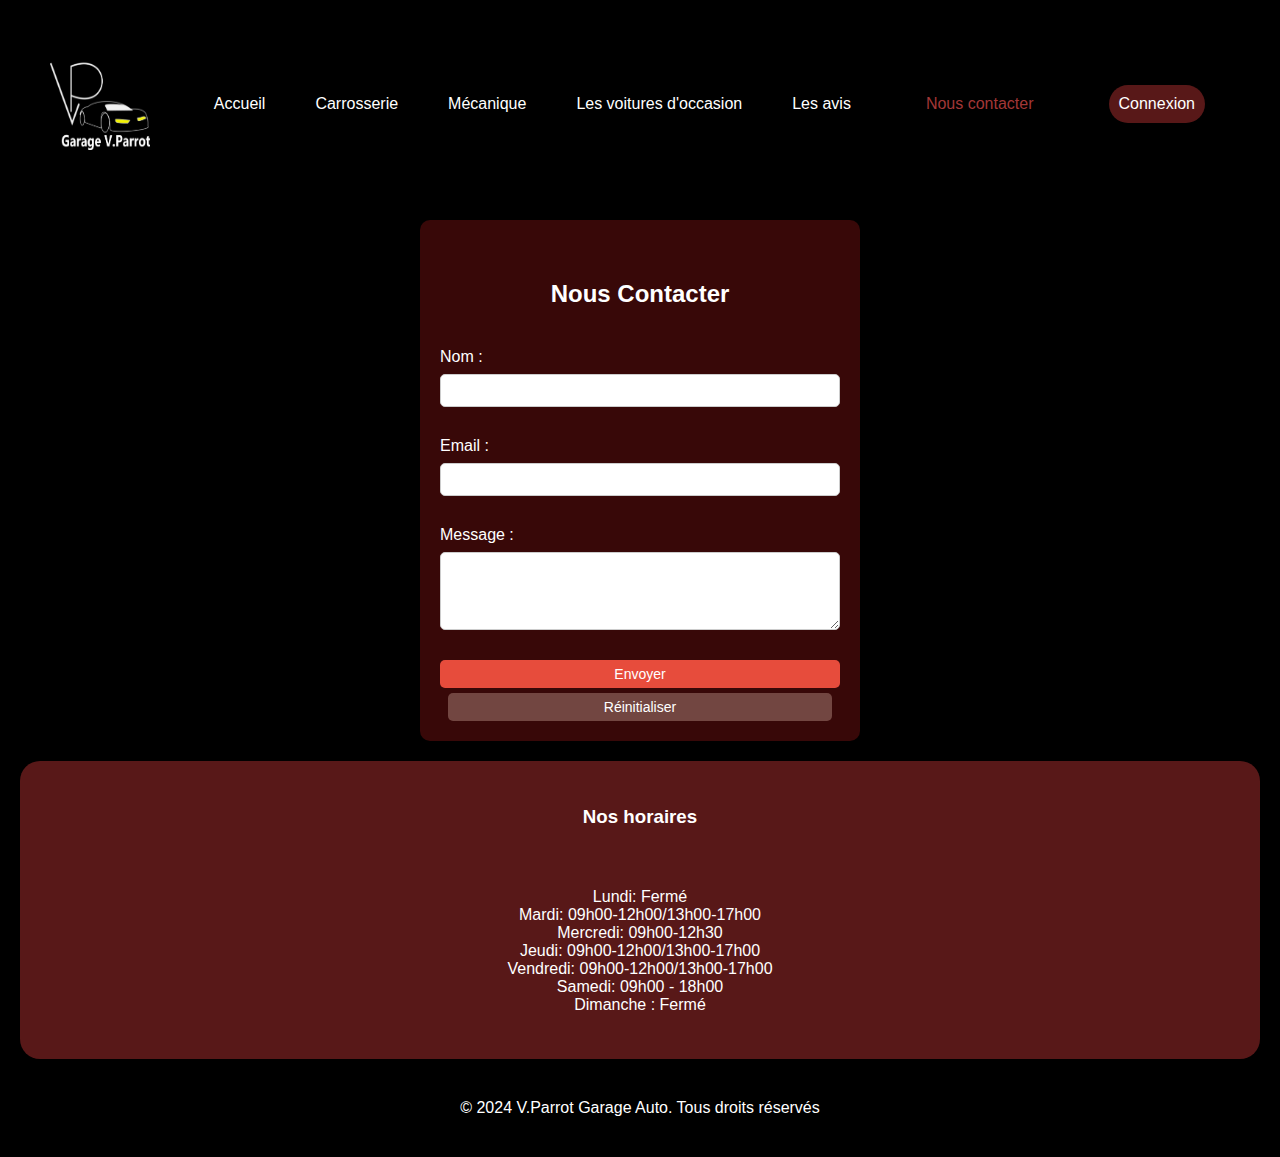
<file: html/nous-contacter.html>
<!DOCTYPE html>
<html lang="en">
    <head>
        <meta charset="UTF-8">
        <meta name="viewport" content="width=device-width, initial-scale=1.0">
        <title>Les voitures d'occasion</title>
        <link rel="stylesheet" href="../css/style.css">
    </head>
    
    <body>
    
        <header>
            <nav class="navbar">
                <a href="../html/index.html" class="logo"><img src="../images/garage blanc.png" width="100" height="100"></a>
                <div class="nav-links">
                    <ul>
                        <li><a href="../html/accueil.html">Accueil</a></li>
                            <li><a href="../html/carrosserie.html">Carrosserie</a></li>
                            <li><a href="../html/mecanique.html">Mécanique</a></li>
                            <li><a href="../html/vehicules.html">Les voitures d'occasion</a></li>
                            <li><a href="../html/lesavis.html">Les avis</a></li>
                            <li class="active"><a href="../html/nous-contacter.html">Nous contacter</a></li>
                            <li class="button"><a href="../html/connexion.html">Connexion</a></li>
                    </ul>
                </div>
                <img src="../images/burger noir.png" alt="menu hamburger" class="menu-hamburger">
            </nav>
        </header>

    <div class="contentform">
        <h2>Nous Contacter</h2>

        <form id="contactForm">
            <label for="nom">Nom :</label>
            <input type="text" id="nom" name="nom" required>
            <br>
            <label for="email">Email :</label>
            <input type="email" id="email" name="email" required>
            <br>
            <label for="message">Message :</label>
            <textarea id="message" name="message" rows="4" required></textarea>
            <br>
            <button type="submit">Envoyer</button>
            <button type="reset">Réinitialiser</button>
        </form>
    </div>

    <div class="horaire">
        <h3>Nos horaires</h3>
        <p>Lundi: Fermé<br>
        Mardi: 09h00-12h00/13h00-17h00<br>
        Mercredi: 09h00-12h30<br>
        Jeudi: 09h00-12h00/13h00-17h00<br>
        Vendredi: 09h00-12h00/13h00-17h00<br>
        Samedi: 09h00 - 18h00<br>
        Dimanche : Fermé</p>
    </div>

    <footer>
        <p>© 2024 V.Parrot Garage Auto. Tous droits réservés</p>
    </footer>

    <script>
        const menuHamburger = document.querySelector(".menu-hamburger");
        const navLinks = document.querySelector(".nav-links");

        menuHamburger.addEventListener('click', () => {
            navLinks.classList.toggle('mobile-menu');
        });
    </script>

</body>
</html>
</file>
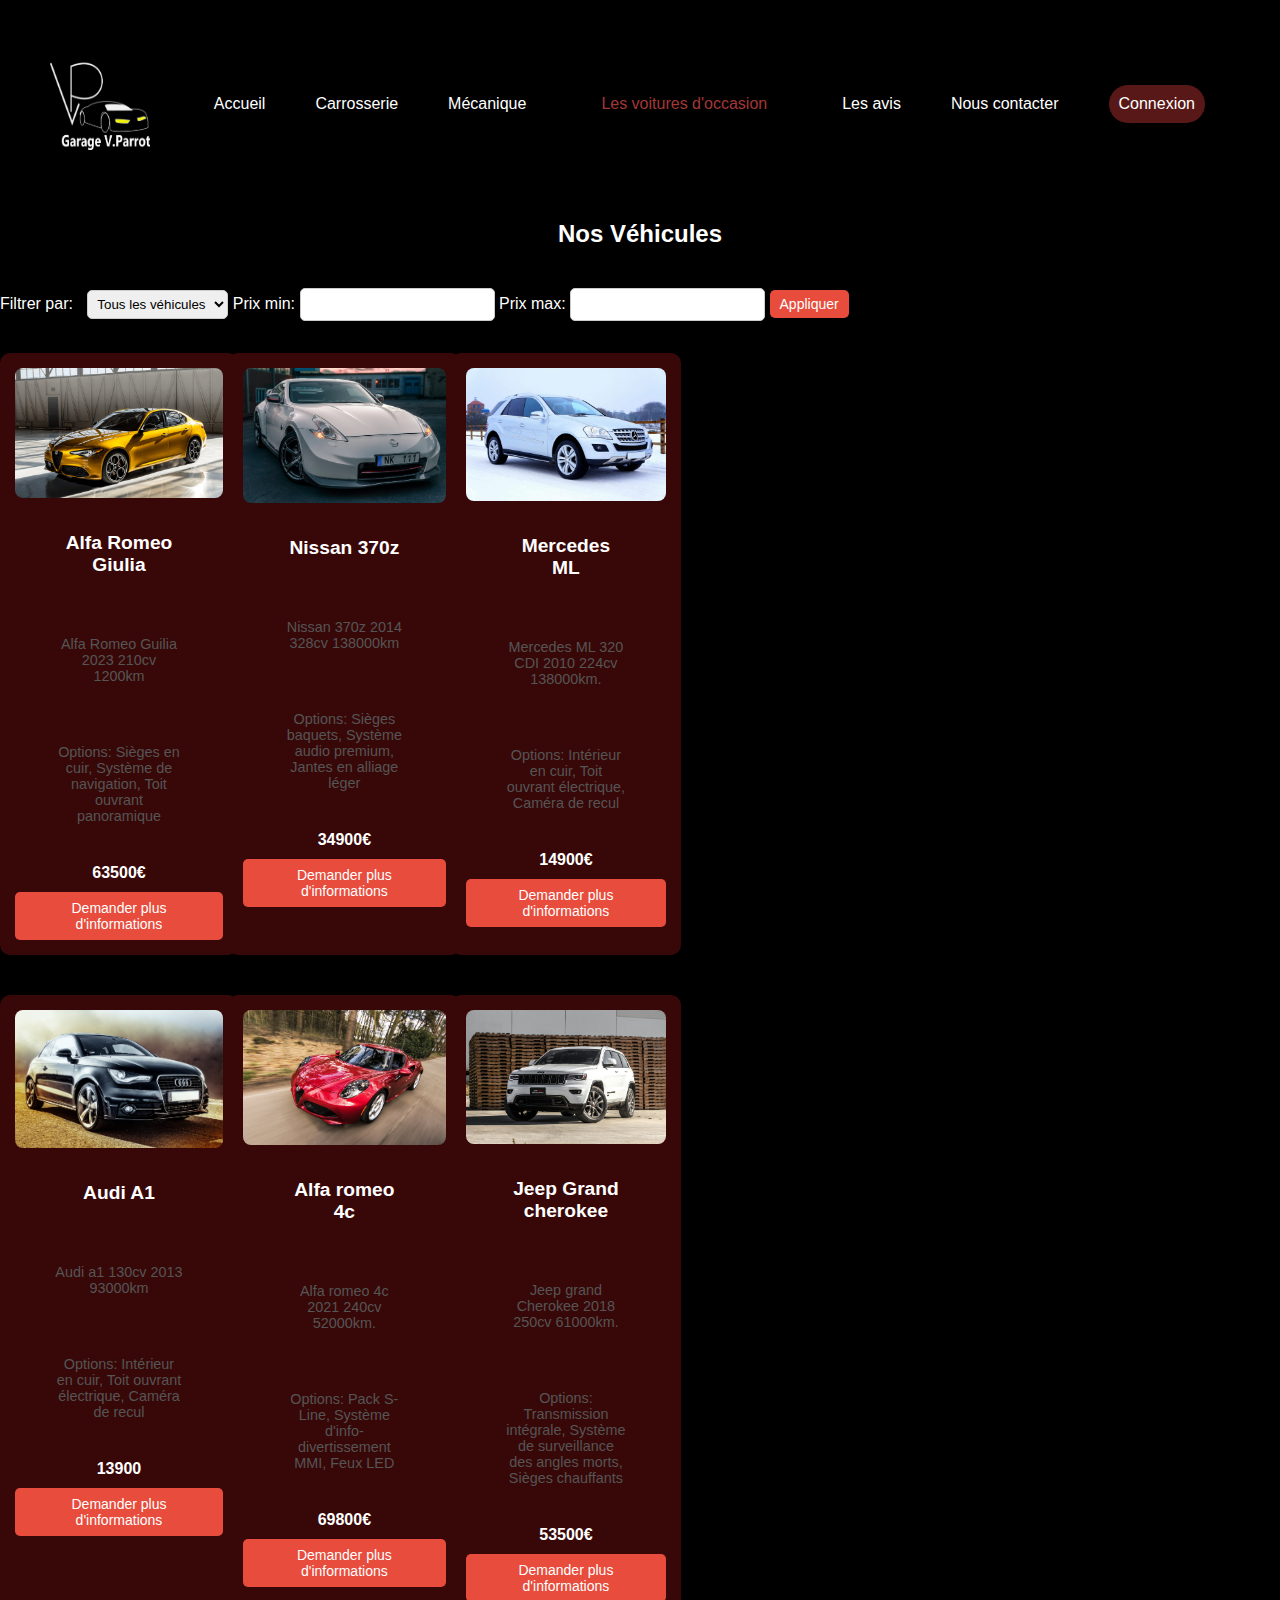
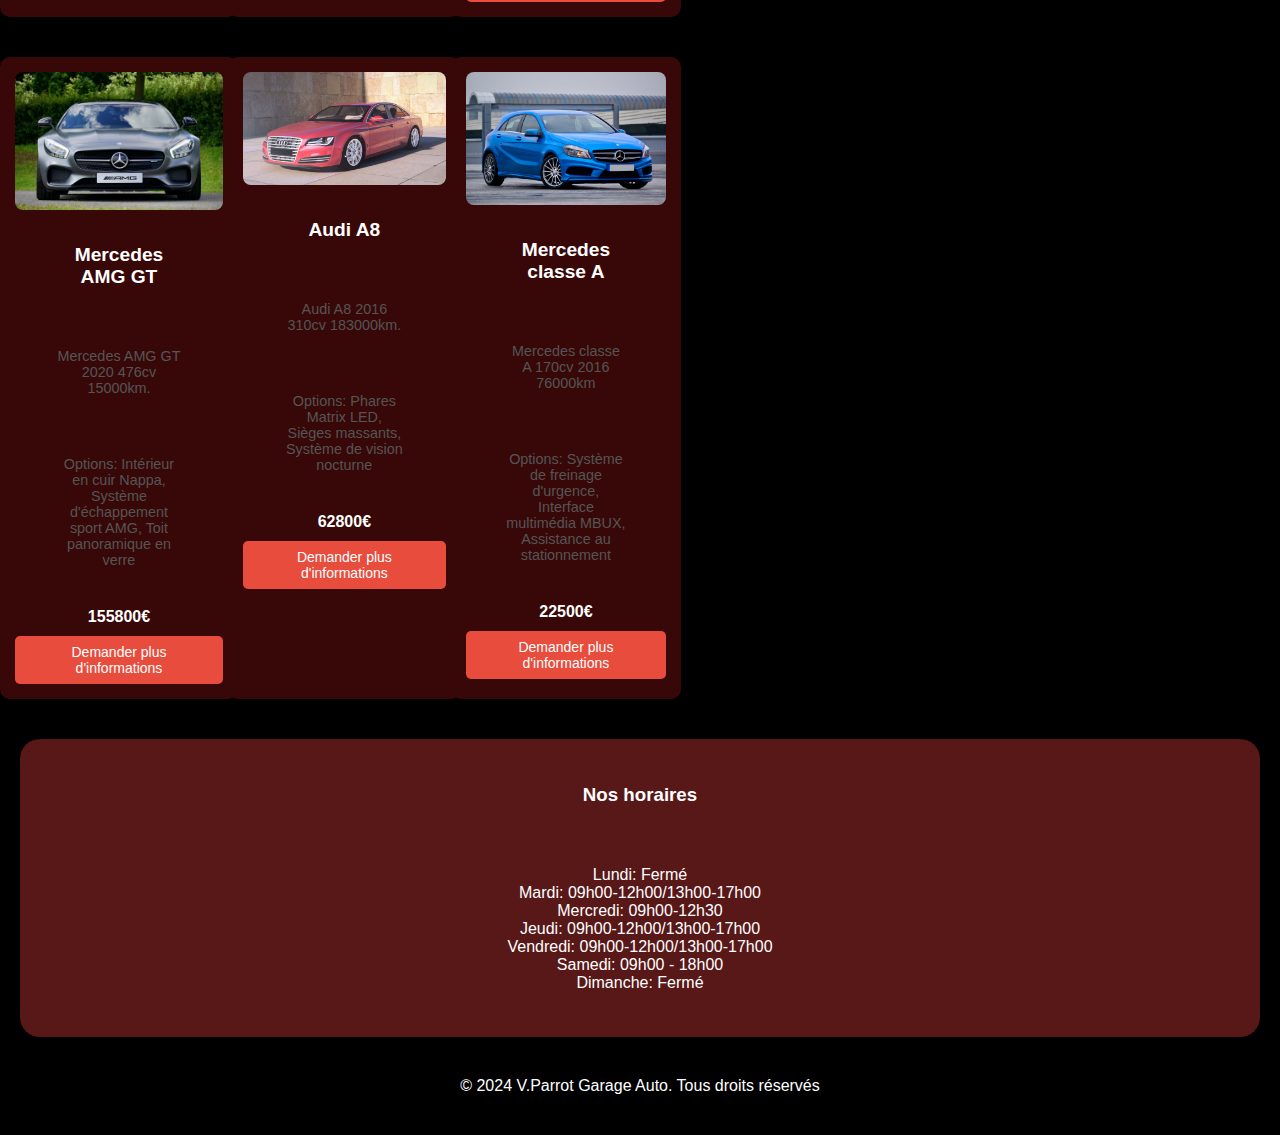
<file: html/vehicules.html>
<!DOCTYPE html>
<html lang="en">

<head>
    <meta charset="UTF-8">
    <meta name="viewport" content="width=device-width, initial-scale=1.0">
    <title>Les voitures d'occasion</title>
    <link rel="stylesheet" href="../css/style.css">
</head>

<body>

    <header>
        <nav class="navbar">
            <a href="../html/index.html" class="logo"><img src="../images/garage blanc.png" width="100" height="100"></a>
            <div class="nav-links">
                <ul>
                    <li><a href="../html/accueil.html">Accueil</a></li>
                        <li><a href="../html/carrosserie.html">Carrosserie</a></li>
                        <li><a href="../html/mecanique.html">Mécanique</a></li>
                        <li class="active"><a href="../html/vehicules.html">Les voitures d'occasion</a></li>
                        <li><a href="../html/lesavis.html">Les avis</a></li>
                        <li><a href="../html/nous-contacter.html">Nous contacter</a></li>
                        <li class="button"><a href="../html/connexion.html">Connexion</a></li>
                </ul>
            </div>
            <img src="../images/burger noir.png" alt="menu hamburger" class="menu-hamburger">
        </nav>
    </header>

    <h2>Nos Véhicules</h2>

    
    <div class="filter-section">
        <label for="filtre">Filtrer par:</label>
        <select id="filtre">
            <option value="tous">Tous les véhicules</option>
            <option value="Année+">+2010</option>
            <option value="Année-">-2010</option>
            <option value="SUV">SUV</option>
            <option value="Berline">Berline</option>
            <option value="Coupée">Coupée</option>
            <option value="Compact">Compact</option>
        </select>
        <label for="prix-min">Prix min:</label>
        <input type="number" id="prix-min" min="0">
        <label for="prix-max">Prix max:</label>
        <input type="number" id="prix-max" min="0">
        <button onclick="appliquerFiltres()">Appliquer</button>
    </div>

    <div class="vehicules-section" id="vehicules-section">

        <div class="content vehicules-section" id="vehicules-section">
        <div class="vehicule-card" data-categorie="Berline" data-prix="63500">
            <img src="../images/alfa-romeo-giulia.jpg" alt="alfa-romeo-giulia" height="200" width="300">
            <h3>Alfa Romeo Giulia</h3>
            <p>Alfa Romeo Guilia 2023 210cv 1200km</p>
            <p>Options: Sièges en cuir, Système de navigation, Toit ouvrant panoramique</p>
            <h4>63500€</h4>
            <button onclick="demanderInformation('alfa-romeo-giulia')">Demander plus d'informations</button>
        </div>

        <div  class="vehicule-card" data-categorie="Coupée" data-prix="34900">
            <img src="../images/nissan370z.jpg" alt="nissan370z" height="200" width="300">
            <h3>Nissan 370z</h3>
            <p>Nissan 370z 2014 328cv 138000km</p>
            <p>Options: Sièges baquets, Système audio premium, Jantes en alliage léger</p>
            <h4>34900€</h4>
            <button onclick="demanderInformation('nissan370z')">Demander plus d'informations</button>
        </div>

        <div  class="vehicule-card" data-categorie="SUV" data-prix="14900">
            <img src="../images/mercedesml.jpg" alt="mercedesml" height="200" width="300">
            <h3>Mercedes ML</h3>
            <p>Mercedes ML 320 CDI 2010 224cv 138000km.</p>
            <p>Options: Intérieur en cuir, Toit ouvrant électrique, Caméra de recul</p>
            <h4>14900€</h4>
            <button onclick="demanderInformation('mercedesml')">Demander plus d'informations</button>
        </div>

        <div class="vehicule-card" data-categorie="Berline" data-prix="13900">
            <img src="../images/audia1.jpg" alt="audia1" height="200" width="300">
            <h3>Audi A1</h3>
            <p>Audi a1 130cv 2013 93000km</p>
            <p>Options: Intérieur en cuir, Toit ouvrant électrique, Caméra de recul</p>
            <h4>13900</h4>
            <button onclick="demanderInformation('audia1')">Demander plus d'informations</button>
        </div>

        <div  class="vehicule-card" data-categorie="Coupée" data-prix="69800">
            <img src="../images/alfaromeo4c.jpg" alt="alfaromeo4c" height="200" width="300">
            <h3>Alfa romeo 4c</h3>
            <p>Alfa romeo 4c 2021 240cv 52000km.</p>
            <p>Options: Pack S-Line, Système d'info-divertissement MMI, Feux LED</p>
            <h4>69800€</h4>
            <button onclick="demanderInformation('alfaromeo4c')">Demander plus d'informations</button>
        </div>

        <div  class="vehicule-card" data-categorie="SUV" data-prix="53500">
            <img src="../images/jeepgrandcherokee.jpg" alt="jeepgrandcherokee" height="200" width="300">
            <h3>Jeep Grand cherokee</h3>
            <p>Jeep grand Cherokee 2018 250cv 61000km.</p>
            <p>Options: Transmission intégrale, Système de surveillance des angles morts, Sièges chauffants</p>
            <h4>53500€</h4>
            <button onclick="demanderInformation('jeepgrandcherokee')">Demander plus d'informations</button>
        </div>

        <div  class="vehicule-card" data-categorie="Berline" data-prix="155800">
            <img src="../images/mercedesamggt.jpg" alt="mercedesamggt" height="200" width="300">
            <h3>Mercedes AMG GT</h3>
            <p>Mercedes AMG GT 2020 476cv 15000km.</p>
            <p>Options: Intérieur en cuir Nappa, Système d'échappement sport AMG, Toit panoramique en verre</p>
            <h4>155800€</h4>
            <button onclick="demanderInformation('mercedesamggt')">Demander plus d'informations</button>
        </div>

        <div  class="vehicule-card" data-categorie="Berline" data-prix="62800">
            <img src="../images/audia8.jpg" alt="audia8" height="200" width="300">
            <h3>Audi A8</h3>
            <p>Audi A8 2016 310cv 183000km.</p>
            <p>Options: Phares Matrix LED, Sièges massants, Système de vision nocturne</p>
            <h4>62800€</h4>
            <button onclick="demanderInformation('audia8')">Demander plus d'informations</button>
        </div>

        <div  class="vehicule-card" data-categorie="Berline" data-prix="22500">
            <img src="../images/mercedesclassea.jpg" alt="mercedesclassea" height="200" width="300">
            <h3>Mercedes classe A</h3>
            <p>Mercedes classe A 170cv 2016 76000km</p>
            <p>Options: Système de freinage d'urgence, Interface multimédia MBUX, Assistance au stationnement</p>
            <h4>22500€</h4>
            <button onclick="demanderInformation('mercedesclassea')">Demander plus d'informations</button>
        </div>
    </div>
    </div>

    <div class="horaire">
        <h3>Nos horaires</h3>
        <p>Lundi: Fermé<br>
            Mardi: 09h00-12h00/13h00-17h00<br>
            Mercredi: 09h00-12h30<br>
            Jeudi: 09h00-12h00/13h00-17h00<br>
            Vendredi: 09h00-12h00/13h00-17h00<br>
            Samedi: 09h00 - 18h00<br>
            Dimanche: Fermé</p>
    </div>

    <footer>
        <p>© 2024 V.Parrot Garage Auto. Tous droits réservés</p>
    </footer>

    <div id="overlay" class="modal">
        <div class="modal-content">
            <span class="close" onclick="fermerModal()">&times;</span>
            <h2>Demande d'informations</h2>
            <form id="demandeForm">
                <label for="nom">Nom :</label>
                <input type="text" id="nom" name="nom" required><br><br>
                <label for="email">Email :</label>
                <input type="email" id="email" name="email" required><br><br>
                <label for="message">Message :</label><br>
                <textarea id="message" name="message" rows="4" cols="50"></textarea><br><br>
                <input type="submit" value="Envoyer">
            </form>
        </div>
    </div>
   
    <script>
        const menuHamburger = document.querySelector(".menu-hamburger");
        const navLinks = document.querySelector(".nav-links");

        menuHamburger.addEventListener('click', () => {
            navLinks.classList.toggle('mobile-menu');
        });

        function demanderInformation(nomVehicule) {
            document.getElementById('overlay').style.display = 'block';
        }

        function fermerModal() {
            document.getElementById('overlay').style.display = 'none';
        }

        document.getElementById('demandeForm').addEventListener('submit', function (event) {
            event.preventDefault();
            alert('Formulaire soumis avec succès!');
            fermerModal();
        });

    
const filtreSelect = document.getElementById('filtre');
const prixMinInput = document.getElementById('prix-min');
const prixMaxInput = document.getElementById('prix-max');
const vehiculesSection = document.getElementById('vehicules-section');
const vehiculesCards = vehiculesSection.querySelectorAll('.vehicule-card');

function appliquerFiltres() {
    const filtre = filtreSelect.value;
    const prixMin = prixMinInput.value ? parseInt(prixMinInput.value) : 0;
    const prixMax = prixMaxInput.value ? parseInt(prixMaxInput.value) : Number.MAX_SAFE_INTEGER;
    vehiculesCards.forEach(card => {
        const categorie = card.getAttribute('data-categorie');
        const prix = parseInt(card.getAttribute('data-prix'));
        const annee = parseInt(card.querySelector('p').innerText.match(/\d{4}/)[0]);
        card.style.display = (filtre === 'tous' || filtre === categorie) &&
            (prix >= prixMin && prix <= prixMax) &&
            (filtre !== 'Année+' || annee > 2010) &&
            (filtre !== 'Année-' || annee <= 2010)
            ? 'block' : 'none';
    });
}

filtreSelect.addEventListener('change', appliquerFiltres);
prixMinInput.addEventListener('input', appliquerFiltres);
prixMaxInput.addEventListener('input', appliquerFiltres);

appliquerFiltres();


    </script>


</body>

</html>
</file>
<file: css/style.css>
* {
    margin: 0;
    padding: 0;
    text-decoration: none;
    list-style: none;
}

body {
    color: white;
    font-family: 'Segoe UI', Tahoma, Geneva, Verdana, sans-serif;
    background-color: rgb(0, 0, 0);
}

header {
    height: 20vh;
    width: 100vw;
    background-color: black;
}

.navbar {
    position: absolute;
    padding: 50px;
    display: flex;
    justify-content: space-between;
    align-items: center;
    width: 100%;
    box-sizing: border-box;
}

.navbar .menu-hamburger {
    display: block;
    cursor: pointer;
    filter: invert(1);
}

.navbar a {
    color: white;
}

.navbar .logo {
    font-size: 2em;
    font-weight: bold;
}

.navbar .nav-links ul {
    display: flex;
}

.navbar .nav-links ul li {
    margin: 0 25px;
}

.navbar .nav-links .button {
    background-color: #581818;
    border-radius: 20px;
    padding: 10px;
    margin: -10px 25px;
}

.navbar .nav-links ul li.active a {
    margin: 25px;
    color: #a33737;
    font-size: 600;
}

.navbar .menu-hamburger {
    display: none;
    position: absolute;
    top: 50px;
    right: 50px;
    width: 35px;
}

@media screen and (max-width: 600px) {
    .avis-form textarea {
        width: 100%;
    }

    .carrosserie img,
    .mecanique img {
        width: 100%;
        height: auto;
    }

    td {
        display: block;
        text-align: center;
    }

    .avis-item {
        width: 100%;
    }
}

@media screen and (max-width: 900px) {
    .navbar {
        padding: 0;
    }

    .navbar .logo {
        position: absolute;
        top: 10px;
        left: 10px;
    }

    .navbar .menu-hamburger {
        display: block;
    }

    .nav-links {
        top: 0;
        left: 0;
        position: absolute;
        background-color: black;
        width: 100%;
        height: 100vh;
        display: flex;
        justify-content: left;
        align-items: center;
        margin-left: -100%;
        transition: all 0.5s ease;
    }

    .nav-links.mobile-menu {
        margin-top: 170px;
        margin-left: 0;
    }

    .nav-links ul {
        display: flex;
        flex-direction: column;
    }

    .navbar .nav-links ul li {
        margin: 25px;
        font-size: 1.2em;
    }

    .navbar .nav-links .button {
        margin: 25px;
        padding: 10px;
        background-color: #581818;
        border-radius: 20px;
        text-align: center;
    }
}

h2 {
    margin: 20px;
    padding: 20px;
    text-align: center;
}

p {
    margin: 20px;
    padding: 20px;
    text-align: center;
}

.integration {
    margin-top: 100px;
    height: 50%;
    width: 100%;
}

td {
    padding-top: 0%;
}

.carrosserie .mecanique {
    width: 50%;
    height: auto;
    max-width: 100%;
}

h3 {
    margin: 20px;
    padding: 20px;
    text-align: center;
}

.horaire {
    margin: 20px;
    padding: 5px;
    background-color: #581818;
    border-radius: 20px;
}

.avis-section {
    margin: 20px;
    padding: 20px;
    background-color: rgb(238, 219, 208);
    color: black;
    border-radius: 20px;
    border: 2px #ffc38c solid;
}

.avis-form {
    display: flex;
    flex-direction: column;
    align-items: center;
}

.avis-form textarea {
    width: 80%;
    margin: 10px 0;
    padding: 10px;
    border: 1px solid #ccc;
    border-radius: 5px;
}

.avis-form button {
    background-color: #581818;
    color: white;
    padding: 10px 20px;
    border: none;
    border-radius: 5px;
    cursor: pointer;
    font-size: 16px;
    transition: background-color 0.3s ease;
}

.avis-form button:hover {
    background-color: #a33737;
}

.avis-list {
    margin-top: 20px;
}

.avis-item {
    margin-bottom: 15px;
    padding: 10px;
    background-color: #fff;
    border: 1px solid #ccc;
    border-radius: 5px;
}

.avis {
    margin: 20px 0;
    padding: 15px;
    border: 2px solid #6e0707;
    background-color: rgb(80, 21, 21);
    border-radius: 10px;
}

.note {
    display: flex;
    align-items: center;
    margin-bottom: 10px;
}

.etoile {
    font-size: 1.5em;
    color: #9e4c00;
}

.etoile.pleine::before {
    content: "\2605";
}

.etoile.vide::before {
    content: "\2606";
}

.rendez-vous-section {
    margin-top: 20px;
}

.rendez-vous-section form {
    max-width: 400px;
    margin: 0 auto;
}

.rendez-vous-section label {
    display: block;
    margin-bottom: 5px;
}

.rendez-vous-section input,
.rendez-vous-section textarea {
    width: 100%;
    padding: 8px;
    margin-bottom: 10px;
    box-sizing: border-box;
}

.rendez-vous-section button {
    background-color: #310b0b;
    color: white;
    padding: 10px 20px;
    border: none;
    cursor: pointer;
}

.rendez-vous-section button:hover {
    background-color: #555;
}

.avis-section {
    margin-top: 20px;
    padding-right: 5px;
}

.avis-section h3 {
    font-size: 1.5em;
    margin-bottom: 10px;
}

.avis-section form {
    max-width: 400px;
    margin: 0 auto;
}

.avis-section label {
    display: block;
    margin-bottom: 5px;
}

.avis-section select,
.avis-section textarea {
    width: 100%;
    padding: 10px;
    margin-bottom: 15px;
    box-sizing: border-box;
}

.avis-section button {
    background-color: #361717;
    color: white;
    padding: 12px 20px;
    border: none;
    cursor: pointer;
    font-size: 1em;
}

.avis-section button:hover {
    background-color: #555;
}

.service-details img {
    display: block;
    margin: 0 auto;
}

.vehicules-section {
    display: grid;
    gap: 20px;
    justify-content: flex-end; /* Aligner les cartes à droite */
}

.vehicule-card {
    width: 100%;
    text-align: center;
    padding: 15px;
    border-radius: 10px;
    background-color: #380808;
    margin-bottom: 20px; 
    max-width: 300px; 
}

.contentform {
    max-width: 400px;
    margin: 40px auto 0;
    background-color: #380808;
    padding: 20px;
    border-radius: 10px;
    box-shadow: 0 0 10px rgba(0, 0, 0, 0.1);
}

form {
    display: flex;
    flex-direction: column;
}

label {
    margin-bottom: 8px;
}

input,
textarea {
    padding: 8px;
    margin-bottom: 12px;
    border: 1px solid #ccc;
    border-radius: 5px;
}

button {
    padding: 6px 10px;
    font-size: 14px;
    background-color: #e74c3c;
    color: #fff;
    border: none;
    border-radius: 5px;
    cursor: pointer;
}

button[type="reset"] {
    padding: 6px 10px;
    font-size: 14px;
    background-color: #724641;
    margin-left: 8px;
    margin-right: 8px;
    margin-top: 5px;
}

button:hover {
    background-color: #d9534f;
}

footer {
    margin-top: 20px;
}

@media screen and (max-width: 1200px) {
    .vehicule-card {
        width: 45%;
        justify-content: center;
    }
}

@media screen and (max-width: 768px) {
    .vehicule-card {
        width: 100%;
        justify-content: center;
    }
}

.filter-section {
    margin-bottom: 20px;
}

label[for="filtre"] {
    margin-right: 10px;
}

#filtre {
    padding: 5px;
    border-radius: 5px;
    border: 1px solid #ccc;
}

.vehicules-section {
    display: grid;
    grid-template-columns: repeat(auto-fill, minmax(300px, 1fr));
    gap: 20px;
}

.vehicule-card {
    text-align: center;
    padding: 15px;
    border-radius: 10px;
}

.vehicule-card img {
    max-width: 100%;
    height: auto;
    border-radius: 8px;
}

.vehicule-card h3 {
    margin-top: 10px;
    font-size: 1.2em;
}

.vehicule-card p {
    margin-top: 10px;
    font-size: 0.9em;
    color: #555;
}

.vehicule-card button {
    margin-top: 10px;
    padding: 8px 15px;
    color: white;
    border: none;
    border-radius: 5px;
    cursor: pointer;
}

.vehicule-card:nth-child(odd) {
    background-color: #380808; 
}

.vehicule-card:nth-child(even) {
    background-color: #380808;
}

@media (min-width: 600px) {
    .vehicules-section {
        grid-template-columns: repeat(3, 1fr);
        justify-content: center; 
    }
}

.vehicules-section {
    display: grid;
    gap: 20px;
    justify-content: center;
    margin-left: auto;
    margin-right: auto; 
}

.vehicule-card {
    width: 100%;
    text-align: center;
    padding: 15px;
    border-radius: 10px;
    background-color: #380808;
    margin-bottom: 20px; 
    max-width: 300px; 
    margin-left: auto; 
    margin-right: auto;
}

.modal {
    display: none; 
    position: fixed; 
    z-index: 1; 
    left: 0;
    top: 0;
    width: 100%; 
    height: 100%; 
    overflow: auto; 
    background-color: rgba(0,0,0,0.4); 
}

.modal-content {
    background-color: #131111;
    margin: 15% auto; 
    padding: 20px;
    border: 1px solid #888;
    width: 80%; 
}

.close {
    color: #aaa;
    float: right;
    font-size: 28px;
    font-weight: bold;
}

.close:hover,
.close:focus {
    color: black;
    text-decoration: none;
    cursor: pointer;
}
</file>
<file: css/adminutilisateur.css>
* {
    margin: 0;
    padding: 0;
    box-sizing: border-box;
}

body {
    font-family: 'Segoe UI', Tahoma, Geneva, Verdana, sans-serif;
    background-color: #f5f5f5;
    margin: 0;
    padding: 0;
    display: flex;
}

#sidebar {
    width: 250px;
    background-color: #333;
    color: white;
    padding: 20px;
    box-sizing: border-box;
}

#content {
    flex: 1;
    padding: 20px;
}

#profile {
    text-align: center;
    margin-bottom: 20px;
}

#profile img {
    width: 100px;
    height: 100px;
    border-radius: 50%;
    margin-bottom: 10px;
}

#user-details #edit-password {
    text-align: left;
    margin-bottom: 20px;
}

h2 {
    margin-bottom: 10px;
}

form {
    display: flex;
    flex-direction: column;
}

label {
    margin-bottom: 8px;
}

input {
    padding: 8px;
    margin-bottom: 12px;
    border: 1px solid #ccc;
    border-radius: 5px;
}

#return-to-login {
    text-align: center;
}

#return-to-login button {
    padding: 8px 16px;
    background-color: #333;
    color: white;
    border: none;
    border-radius: 5px;
    cursor: pointer;
    font-size: 16px;
    transition: background-color 0.3s ease;
}

#return-to-login button:hover {
    background-color: #555;
}

#last-employee {
    border: 1px solid #020101;
    text-align: center;
    background-color: #fff;
    padding: 20px;
    border-radius: 10px;
    box-shadow: 0 0 10px rgba(0, 0, 0, 0.1);
    margin-bottom: 20px;
}

.employee-info {
    display: flex;
    flex-direction: column;
    align-items: center;
    margin-top: 10px;
    background-color: rgb(94, 114, 202);
    padding-bottom: 20px;
    padding-top: 20px;
}

.employee-info img {
    width: 100px;
    height: 100px;
    border-radius: 50%;
    margin-bottom: 10px;
}

.column-block {
    background-color: #f4f4f4;
    padding: 20px;
    border: 1px solid #ddd;
    border-radius: 10px;
    margin: 10px;
}

#new-post {
    border: 1px solid #020101;
    padding-bottom: 20px;
    padding-top: 20px;
}

.nouveau-poste {
    background-color: rgb(94, 114, 202);
    padding-bottom: 20px;
    padding-top: 20px;
}

#manage-reviews {
    max-width: 600px;
    margin: 20px auto;
}

.review-item {
    border: 1px solid #ccc;
    padding: 10px;
    margin-bottom: 10px;
}

.review-actions button {
    margin-right: 10px;
    cursor: pointer;
}

.accept-btn {
    background-color: #4CAF50;
    color: white;
}

.reject-btn {
    background-color: #f44336;
    color: white;
}
</file>
